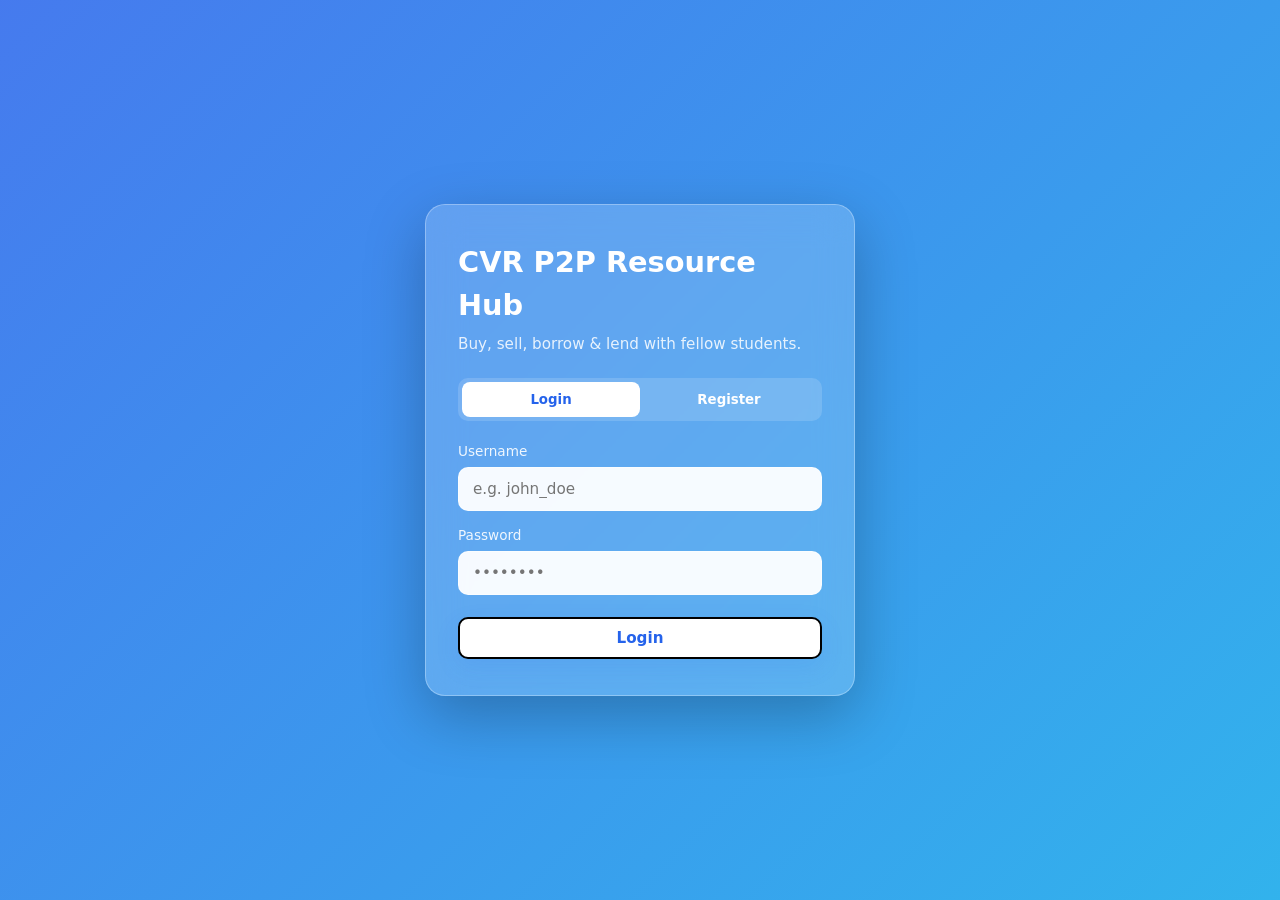
<file: index.html>
<!DOCTYPE html>
<html lang="en">
<head>
<meta charset="UTF-8" />
<meta name="viewport" content="width=device-width, initial-scale=1" />
<title>Login • CVR P2P</title>
<link rel="stylesheet" href="style.css" />
</head>
<body class="login-bg">
  <div class="login-card">
    <h2>CVR P2P Resource Hub</h2>
    <p class="sub">Buy, sell, borrow & lend with fellow students.</p>

    <div class="tabs">
      <button id="tab-login" class="active" onclick="showTab('login')">Login</button>
      <button id="tab-register" onclick="showTab('register')">Register</button>
    </div>

    <!-- LOGIN -->
    <form id="form-login" onsubmit="doLogin(event)">
      <div class="field">
        <label>Username</label>
        <input type="text" id="login-name" required placeholder="e.g. john_doe" />
      </div>
      <div class="field">
        <label>Password</label>
        <input type="password" id="login-pass" required placeholder="••••••••" />
      </div>
      <button class="btn btn-primary" type="submit">Login</button>
    </form>

    <!-- REGISTER -->
    <form id="form-register" style="display:none" onsubmit="doRegister(event)">
      <div class="field">
        <label>Full Name</label>
        <input type="text" id="reg-name" required placeholder="Your full name" />
      </div>
      <div class="field">
        <label>Email</label>
        <input type="email" id="reg-email" required placeholder="you@cvr.ac.in" />
      </div>
      <div class="field">
        <label>Department</label>
        <input type="text" id="reg-dept" required placeholder="CSE / ECE / Mech..." />
      </div>
      <div class="field">
        <label>Year</label>
        <select id="reg-year" required>
          <option value="">Select year</option><option>1st</option><option>2nd</option>
          <option>3rd</option><option>4th</option>
        </select>
      </div>
      <div class="field">
        <label>Password</label>
        <input type="password" id="reg-pass" required placeholder="Create a password" />
      </div>
      <button class="btn btn-primary" type="submit">Create Account</button>
    </form>
  </div>

<script src="script.js"></script>
<script>
  function showTab(t){
    document.getElementById('tab-login').classList.toggle('active',t==='login');
    document.getElementById('tab-register').classList.toggle('active',t==='register');
    document.getElementById('form-login').style.display = t==='login'?'block':'none';
    document.getElementById('form-register').style.display = t==='register'?'block':'none';
  }
  function doLogin(e){
    e.preventDefault();
    const name = document.getElementById('login-name').value.trim();
    const existing = LS.get('cvr_user', null);
    const user = existing && existing.name === name ? existing : {
      name, email:`${name}@cvr.ac.in`, dept:'CSE', year:'3rd'
    };
    LS.set('cvr_user', user);
    toast(`Welcome, ${name}!`);
    setTimeout(()=>location.href='dashboard.html', 600);
  }
  function doRegister(e){
    e.preventDefault();
    const user = {
      name: document.getElementById('reg-name').value.trim(),
      email: document.getElementById('reg-email').value.trim(),
      dept: document.getElementById('reg-dept').value.trim(),
      year: document.getElementById('reg-year').value,
    };
    LS.set('cvr_user', user);
    toast('Account created!');
    setTimeout(()=>location.href='dashboard.html', 600);
  }
</script>
</body>
</html>
</file>
<file: style.css>
/* ============ CVR P2P – Global Styles ============ */
:root{
  --primary:#2563eb;
  --primary-dark:#1d4ed8;
  --primary-light:#3b82f6;
  --accent:#0ea5e9;
  --bg:#f5f8ff;
  --card:#ffffff;
  --text:#0f172a;
  --muted:#64748b;
  --border:#e2e8f0;
  --success:#16a34a;
  --danger:#dc2626;
  --shadow-sm:0 2px 6px rgba(15,23,42,.06);
  --shadow:0 8px 24px rgba(37,99,235,.10);
  --shadow-lg:0 20px 50px rgba(37,99,235,.18);
  --radius:14px;
  --gradient:linear-gradient(135deg,#2563eb 0%,#0ea5e9 100%);
}

*{box-sizing:border-box;margin:0;padding:0;font-family:'Segoe UI','Inter',system-ui,sans-serif}
html,body{height:100%}
body{background:var(--bg);color:var(--text);line-height:1.5;-webkit-font-smoothing:antialiased}
a{text-decoration:none;color:inherit}
img{max-width:100%;display:block}

/* ============ NAVBAR ============ */
.navbar{
  position:sticky;top:0;z-index:50;
  display:flex;align-items:center;justify-content:space-between;
  padding:14px 32px;background:#fff;border-bottom:1px solid var(--border);
  box-shadow:var(--shadow-sm);
}
.navbar .logo{
  font-size:1.3rem;font-weight:800;
  background:var(--gradient);-webkit-background-clip:text;background-clip:text;color:transparent;
  letter-spacing:.5px;
}
.navbar nav{display:flex;gap:18px;align-items:center}
.navbar nav a{
  color:var(--muted);font-weight:500;font-size:.95rem;
  padding:8px 12px;border-radius:8px;transition:.2s;
}
.navbar nav a:hover{background:#eff4ff;color:var(--primary)}
.navbar .user-chip{
  background:var(--gradient);color:#fff;padding:8px 14px;border-radius:30px;
  font-size:.85rem;font-weight:600;
}

/* ============ BUTTONS ============ */
.btn{
  display:inline-block;padding:10px 20px;border: 2px solid black;;border-radius:10px;
  font-weight:600;cursor:pointer;transition:.25s;font-size:.95rem;
}
.btn-primary{background:var(--gradient);color:#fff;box-shadow:var(--shadow)}
.btn-primary:hover{transform:translateY(-2px);box-shadow:var(--shadow-lg)}
.btn-outline{background:#fff;border:2px solid var(--primary);color:var(--primary)}
.btn-outline:hover{background:var(--primary);color:#fff}
.btn-ghost{background:#eff4ff;color:var(--primary)}
.btn-ghost:hover{background:#dbe7ff}
.btn-back{
  display:inline-flex;align-items:center;gap:6px;
  background:#fff;border:1px solid var(--border);padding:8px 14px;border-radius:10px;
  color:var(--muted);font-weight:500;margin-bottom:18px;cursor:pointer;
}
.btn-back:hover{background:#eff4ff;color:var(--primary)}

/* ============ LAYOUT ============ */
.container{max-width:1200px;margin:0 auto;padding:32px 24px}
.page-header{margin-bottom:28px}
.page-header h1{font-size:2rem;font-weight:800;margin-bottom:6px}
.page-header p{color:var(--muted)}

/* ============ LOGIN ============ */
.login-bg{
  min-height:100vh;display:flex;align-items:center;justify-content:center;padding:20px;
  background:linear-gradient(135deg,rgba(37,99,235,.85),rgba(14,165,233,.85)),
             url('https://images.unsplash.com/photo-1523050854058-8df90110c9f1?w=1600') center/cover;
}
.login-card{
  width:100%;max-width:430px;
  background:rgba(255,255,255,.18);backdrop-filter:blur(18px);-webkit-backdrop-filter:blur(18px);
  border:1px solid rgba(255,255,255,.3);border-radius:20px;
  padding:36px 32px;color:#fff;box-shadow:0 20px 60px rgba(0,0,0,.25);
  animation:fadeUp .6s ease;
}
.login-card h2{font-size:1.8rem;margin-bottom:6px}
.login-card .sub{opacity:.85;margin-bottom:22px;font-size:.95rem}
.tabs{display:flex;background:rgba(255,255,255,.15);border-radius:10px;padding:4px;margin-bottom:20px}
.tabs button{
  flex:1;padding:10px;border:none;background:transparent;color:#fff;font-weight:600;
  border-radius:8px;cursor:pointer;transition:.25s;
}
.tabs button.active{background:#fff;color:var(--primary)}
.field{margin-bottom:14px}
.field label{display:block;font-size:.85rem;margin-bottom:6px;opacity:.9}
.field input,.field select,.field textarea{
  width:100%;padding:12px 14px;border:1px solid rgba(255,255,255,.4);
  background:rgba(255,255,255,.95);color:var(--text);
  border-radius:10px;font-size:.95rem;outline:none;transition:.2s;
}
.field input:focus,.field select:focus,.field textarea:focus{border-color:#fff;box-shadow:0 0 0 3px rgba(255,255,255,.3)}
.login-card .btn-primary{width:100%;margin-top:8px;background:#fff;color:var(--primary)}
.login-card .btn-primary:hover{background:#f1f5f9}
@keyframes fadeUp{from{opacity:0;transform:translateY(20px)}to{opacity:1;transform:translateY(0)}}

/* ============ DASHBOARD ============ */
.hero{
  border-radius:20px;padding:60px 40px;color:#fff;margin-bottom:32px;
  background:linear-gradient(135deg,rgba(37,99,235,.9),rgba(14,165,233,.85)),
             url('https://images.unsplash.com/photo-1571260899304-425eee4c7efc?w=1600') center/cover;
  box-shadow:var(--shadow-lg);
}
.hero h1{font-size:2.4rem;margin-bottom:8px}
.hero p{opacity:.9;font-size:1.05rem;max-width:600px}

.dash-grid{display:grid;grid-template-columns:repeat(auto-fit,minmax(230px,1fr));gap:22px}
.dash-card{
  background:var(--card);border-radius:var(--radius);overflow:hidden;
  box-shadow:var(--shadow-sm);transition:.3s;cursor:pointer;
  border:1px solid var(--border);
}
.dash-card:hover{transform:translateY(-6px);box-shadow:var(--shadow-lg);border-color:transparent}
.dash-card .img{height:140px;background-size:cover;background-position:center}
.dash-card .body{padding:18px}
.dash-card .body h3{font-size:1.15rem;margin-bottom:4px}
.dash-card .body p{color:var(--muted);font-size:.9rem}

/* ============ CARDS GRID (Buy/Borrow) ============ */
.toolbar{display:flex;flex-wrap:wrap;gap:12px;margin-bottom:24px;align-items:center;justify-content:space-between}
.search-box{
  flex:1;min-width:260px;display:flex;align-items:center;gap:8px;
  background:#fff;border:1px solid var(--border);border-radius:12px;padding:10px 14px;
  box-shadow:var(--shadow-sm);
}
.search-box input{flex:1;border:none;outline:none;font-size:.95rem;background:transparent}

.filter-row{display:flex;gap:8px;flex-wrap:wrap;margin-bottom:22px}
.filter-row button{
  padding:8px 16px;border:1px solid var(--border);background:#fff;border-radius:30px;
  font-size:.85rem;cursor:pointer;color:var(--muted);transition:.2s;
}
.filter-row button:hover{border-color:var(--primary);color:var(--primary)}
.filter-row button.active{background:var(--gradient);color:#fff;border-color:transparent}

.card-grid{display:grid;grid-template-columns:repeat(auto-fill,minmax(260px,1fr));gap:20px}
.res-card{
  background:#fff;border:1px solid var(--border);border-radius:var(--radius);
  padding:18px;transition:.25s;display:flex;flex-direction:column;gap:10px;
  box-shadow:var(--shadow-sm);
}
.res-card:hover{transform:translateY(-4px);box-shadow:var(--shadow);border-color:#cfe0ff}
.res-card .tag{
  align-self:flex-start;background:#eff4ff;color:var(--primary);
  padding:3px 10px;border-radius:20px;font-size:.75rem;font-weight:600;
}
.res-card h3{font-size:1.1rem}
.res-card .meta{color:var(--muted);font-size:.88rem}
.res-card .price{font-size:1.2rem;font-weight:800;color:var(--primary)}
.res-card .actions{display:flex;gap:8px;margin-top:auto;padding-top:8px}
.res-card .actions .btn{flex:1;padding:8px 10px;font-size:.85rem;text-align:center}

.empty-state{
  text-align:center;padding:60px 20px;color:var(--muted);
  background:#fff;border:1px dashed var(--border);border-radius:var(--radius);
}
.empty-state h3{margin-bottom:6px;color:var(--text)}

/* ============ FORMS (Sell/Lend) ============ */
.form-card{
  max-width:560px;margin:0 auto;background:#fff;padding:32px;
  border-radius:var(--radius);box-shadow:var(--shadow);border:1px solid var(--border);
}
.form-card h2{margin-bottom:6px}
.form-card .sub{color:var(--muted);margin-bottom:22px}
.form-card .field input,.form-card .field select,.form-card .field textarea{
  background:#f8fafc;border:1px solid var(--border);color:var(--text);
}
.form-card .field input:focus,.form-card .field select:focus{
  border-color:var(--primary);background:#fff;box-shadow:0 0 0 3px rgba(37,99,235,.15);
}
.form-card .btn-primary{width:100%;margin-top:8px}

/* ============ RESOURCE DETAILS ============ */
.detail-grid{display:grid;grid-template-columns:1.2fr 1fr;gap:24px}
.detail-card{
  background:#fff;border-radius:var(--radius);padding:28px;
  border:1px solid var(--border);box-shadow:var(--shadow-sm);
}
.detail-card .tag{display:inline-block;background:#eff4ff;color:var(--primary);
  padding:4px 12px;border-radius:20px;font-size:.78rem;font-weight:600;margin-bottom:10px}
.detail-card h1{font-size:1.8rem;margin-bottom:8px}
.detail-card .price{font-size:1.6rem;font-weight:800;color:var(--primary);margin:14px 0}
.detail-card ul{list-style:none;margin:14px 0}
.detail-card ul li{padding:8px 0;border-bottom:1px dashed var(--border);display:flex;justify-content:space-between}
.detail-card ul li span:first-child{color:var(--muted)}
.detail-actions{display:flex;gap:10px;margin-top:18px}

.chat-card{background:#fff;border-radius:var(--radius);border:1px solid var(--border);
  display:flex;flex-direction:column;height:480px;overflow:hidden;box-shadow:var(--shadow-sm)}
.chat-head{padding:14px 18px;border-bottom:1px solid var(--border);background:var(--gradient);color:#fff;font-weight:600}
.chat-body{flex:1;padding:16px;overflow-y:auto;display:flex;flex-direction:column;gap:10px;background:#f8fafc}
.bubble{max-width:75%;padding:10px 14px;border-radius:14px;font-size:.92rem;line-height:1.4}
.bubble.me{align-self:flex-end;background:var(--gradient);color:#fff;border-bottom-right-radius:4px}
.bubble.them{align-self:flex-start;background:#fff;border:1px solid var(--border);border-bottom-left-radius:4px}
.chat-input{display:flex;gap:8px;padding:12px;border-top:1px solid var(--border);background:#fff}
.chat-input input{flex:1;padding:10px 14px;border:1px solid var(--border);border-radius:10px;outline:none;font-size:.95rem}
.chat-input button{padding:10px 18px}

/* ============ PROFILE ============ */
.profile-grid{display:grid;grid-template-columns:1fr 2fr;gap:24px}
.profile-card{background:#fff;border-radius:var(--radius);padding:28px;text-align:center;
  border:1px solid var(--border);box-shadow:var(--shadow-sm)}
.avatar{
  width:96px;height:96px;border-radius:50%;margin:0 auto 14px;
  background:var(--gradient);display:flex;align-items:center;justify-content:center;
  color:#fff;font-size:2.2rem;font-weight:700;
}
.profile-card h2{margin-bottom:4px}
.profile-card .muted{color:var(--muted);font-size:.9rem;margin-bottom:14px}
.info-list{text-align:left;margin-top:16px}
.info-list div{display:flex;justify-content:space-between;padding:10px 0;border-bottom:1px dashed var(--border);font-size:.92rem}
.info-list div span:first-child{color:var(--muted)}

.history-card{background:#fff;border-radius:var(--radius);padding:24px;
  border:1px solid var(--border);box-shadow:var(--shadow-sm)}
.history-card h3{margin-bottom:14px}
.tabs-line{display:flex;gap:6px;border-bottom:1px solid var(--border);margin-bottom:16px;flex-wrap:wrap}
.tabs-line button{
  background:transparent;border:none;padding:10px 16px;font-weight:600;color:var(--muted);
  cursor:pointer;border-bottom:2px solid transparent;
}
.tabs-line button.active{color:var(--primary);border-color:var(--primary)}
.history-list{display:flex;flex-direction:column;gap:10px}
.history-item{
  display:flex;justify-content:space-between;align-items:center;
  background:#f8fafc;padding:12px 16px;border-radius:10px;border:1px solid var(--border);
}
.history-item .name{font-weight:600}
.history-item .meta{color:var(--muted);font-size:.85rem}

/* ============ TOAST ============ */
.toast{
  position:fixed;bottom:30px;right:30px;background:#0f172a;color:#fff;
  padding:12px 20px;border-radius:10px;font-size:.9rem;
  box-shadow:var(--shadow-lg);opacity:0;transform:translateY(20px);
  transition:.3s;z-index:999;
}
.toast.show{opacity:1;transform:translateY(0)}

/* ============ RESPONSIVE ============ */
@media (max-width:768px){
  .navbar{padding:12px 18px;flex-wrap:wrap;gap:10px}
  .navbar nav{gap:8px;flex-wrap:wrap}
  .container{padding:22px 16px}
  .hero{padding:38px 22px}
  .hero h1{font-size:1.7rem}
  .detail-grid,.profile-grid{grid-template-columns:1fr}
  .chat-card{height:420px}
}
</file>
